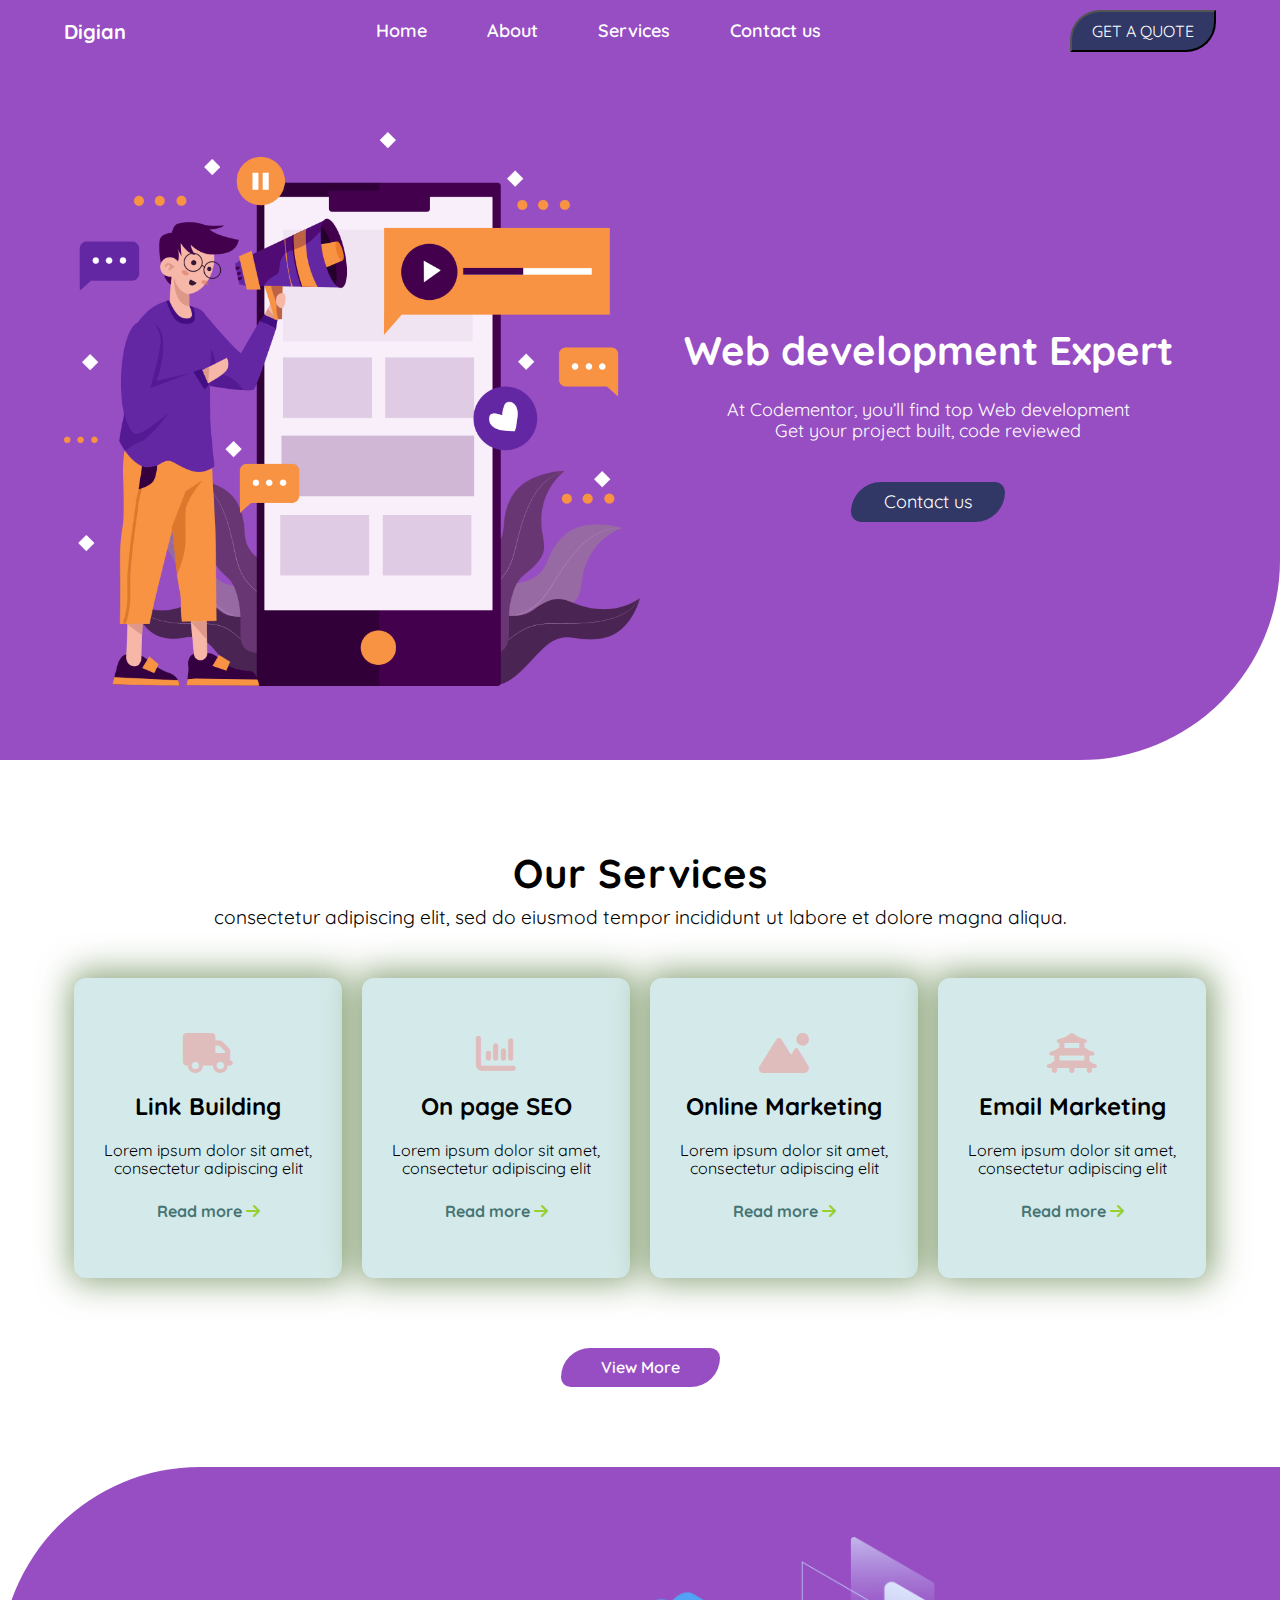
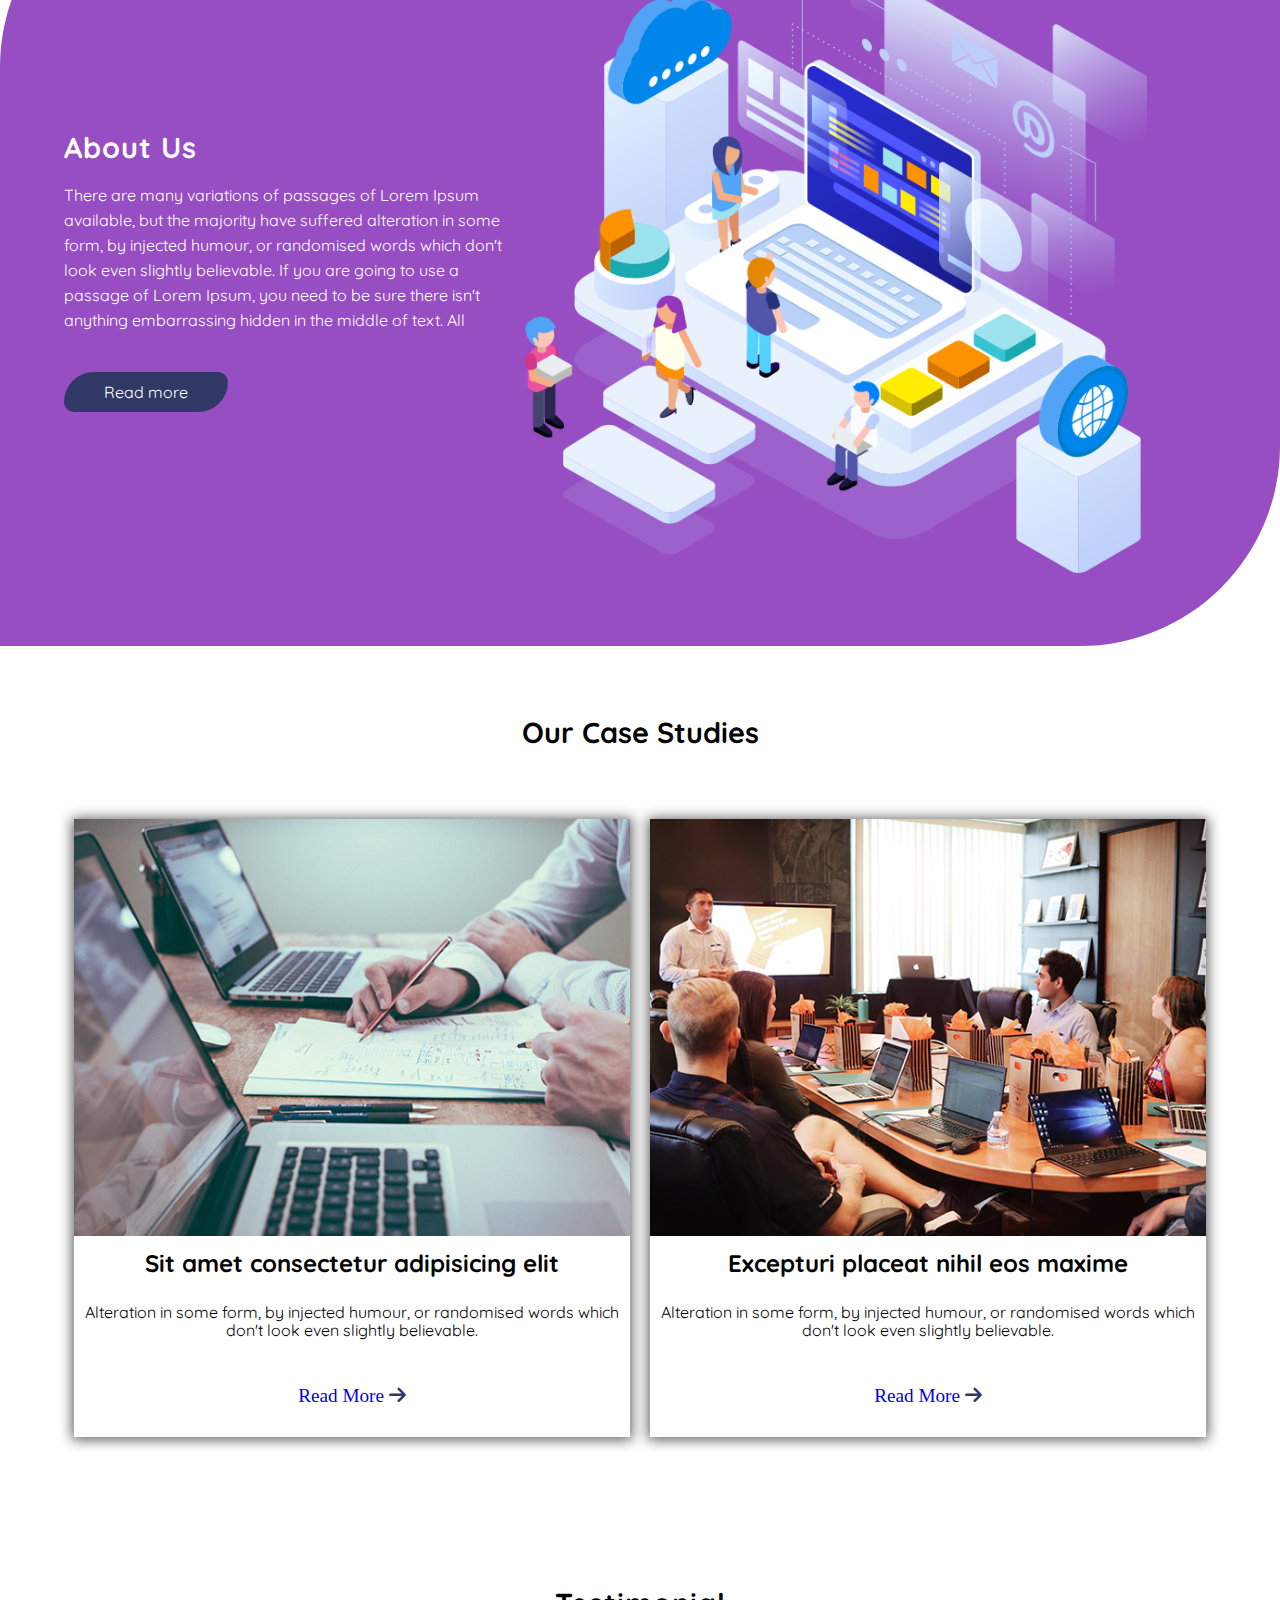
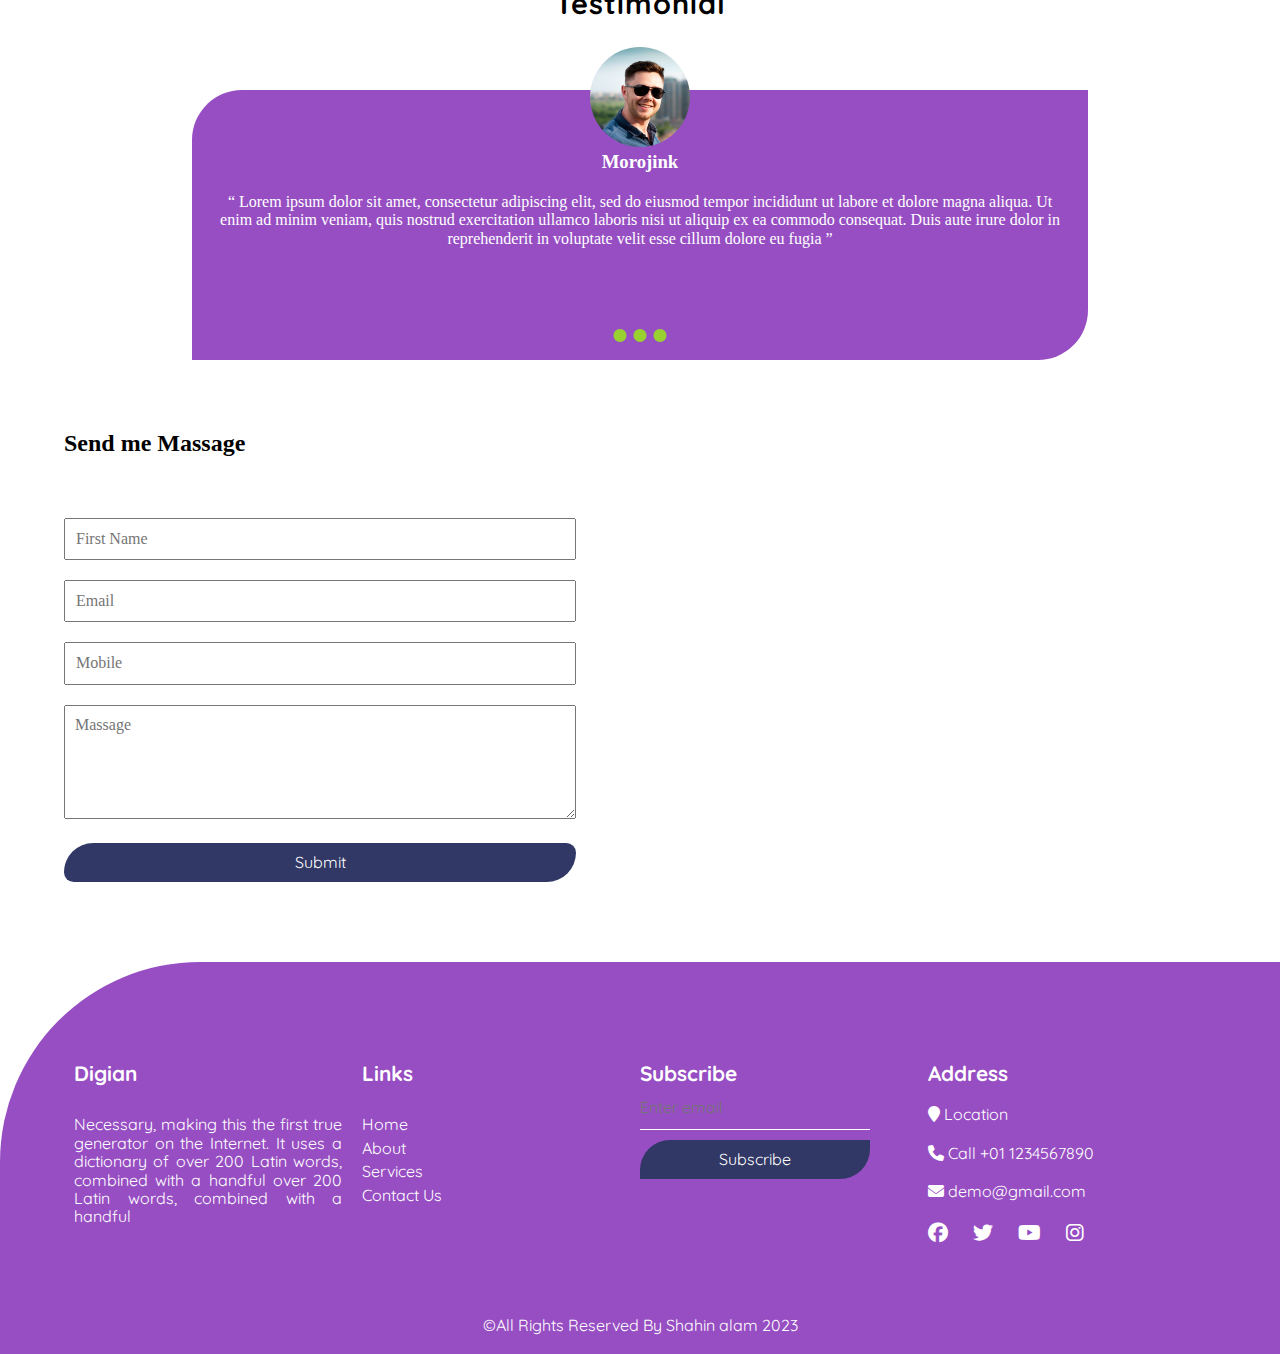
<file: index.html>
<!DOCTYPE html>
<html lang="en">
   <head>
      <meta charset="UTF-8">
      <meta name="viewport" content="width=device-width, initial-scale=1.0">
      <title>Digian</title>
      <!-- link font awesome -->
      <link rel="stylesheet" href="https://cdnjs.cloudflare.com/ajax/libs/font-awesome/6.4.2/css/all.min.css">
      <!-- link Normalized css -->
      <link rel="stylesheet" href="./css/Normalized.css">
      <!-- link costom css -->
      <link rel="stylesheet" href="./css/style.css">
      <!-- link responsive css -->
      <link rel="stylesheet" href="./css/responsive.css">
   </head>
   <body>
      <!-- header area -->
      <header>
         <div class="header__container">
            <div class="logo">
               <h2>Digian</h2>
            </div>
            <nav>
               <ul class="navbar">
                  <li><a href="index.html">Home</a></li>
                  <li><a href="about.html">About</a></li>
                  <li><a href="service.html">Services</a></li>
                  <li><a href="contact.html">Contact us</a></li>
               </ul>
            </nav>
            <div class="quoet__btn">
               <button>GET A QUOTE</button>
            </div>
         </div>
      </header>
      <!-- Main area -->
      <main>
         <section class="slider">
            <div class="container">
               <div class="row">
                  <div class="slider__img">
                     <img src="./images/slider-img.png" alt="">
                  </div>
                  <div class="slider__details">
                     <h1>Web development Expert</h1>
                     <p>At Codementor, you’ll find top Web development <br>Get your project
                        built, code reviewed
                     </p>
                     <a href="#">Contact us</a>
                  </div>
               </div>
            </div>
         </section>
         <!-- end hero -->
         <section class="services">
            <h2 class="services__heading">Our Services</h2>
            <p class="services__para">consectetur adipiscing elit, sed do eiusmod tempor incididunt ut labore et dolore
               magna aliqua.
            </p>
            <div class="container">
               <div class="row">
                  <div class="services__card">
                     <div class="card__header">
                        <i class="fa-solid fa-truck"></i>
                        <h2>Link Building </h2>
                     </div>
                     <div class="card__body">
                        <p>Lorem ipsum dolor sit amet, consectetur adipiscing elit</p>
                     </div>
                     <div class="card__footer">
                        <a href="#">Read more <i class="fa-solid fa-arrow-right"></i></a>
                     </div>
                  </div>
                  <div class="services__card">
                     <div class="card__header">
                        <i class="fa-solid fa-chart-column"></i>
                        <h2>On page SEO</h2>
                     </div>
                     <div class="card__body">
                        <p>Lorem ipsum dolor sit amet, consectetur adipiscing elit</p>
                     </div>
                     <div class="card__footer">
                        <a href="#">Read more <i class="fa-solid fa-arrow-right"></i></a>
                     </div>
                  </div>
                  <div class="services__card">
                     <div class="card__header">
                        <i class="fa-solid fa-mountain-sun"></i>
                        <h2>Online Marketing</h2>
                     </div>
                     <div class="card__body">
                        <p>Lorem ipsum dolor sit amet, consectetur adipiscing elit</p>
                     </div>
                     <div class="card__footer">
                        <a href="#">Read more <i class="fa-solid fa-arrow-right"></i></a>
                     </div>
                  </div>
                  <div class="services__card">
                     <div class="card__header">
                        <i class="fa-solid fa-vihara"></i>
                        <h2>Email Marketing</h2>
                     </div>
                     <div class="card__body">
                        <p>Lorem ipsum dolor sit amet, consectetur adipiscing elit</p>
                     </div>
                     <div class="card__footer">
                        <a href="#">Read more <i class="fa-solid fa-arrow-right"></i></a>
                     </div>
                  </div>
               </div>
               <div class="services__btn">
                  <a class="services__btn" href="#">view more</a>
               </div>
            </div>
         </section>
         <!-- end service section -->
         <!-- start about section -->
         <section class="about__section">
            <div class="container">
               <div class="row">
                  <div class="about__details">
                     <h1>About Us</h1>
                     <p>There are many variations of passages of Lorem Ipsum available, but the majority have
                        suffered alteration in some form, by injected humour, or randomised words which don't look
                        even slightly believable. If you are going to use a passage of Lorem Ipsum, you need to be
                        sure there isn't anything embarrassing hidden in the middle of text. All 
                     </p>
                     <a href="#">Read more</a>
                  </div>
                  <div class="about__img">
                     <img src="./images/about-img.png" alt="">
                  </div>
               </div>
            </div>
         </section>
         <!-- end about section -->
         <!-- start Our Case section -->
         <section class="our__Case">
            <h2 class="case__heading">Our Case Studies </h2>
            <div class="container">
               <div class="row">
                  <div class="ourcase__card">
                     <img src="./images/case-1.jpg" alt="">
                     <h3 class="casecard__heading">Sit amet consectetur adipisicing elit</h3>
                     <p class="casecard__dis">Alteration in some form, by injected humour, or randomised words which
                        don't look even slightly believable. 
                     </p>
                     <a class="casecard_btn" href="#">read more <i class="fa-solid fa-arrow-right"></i></a>
                  </div>
                  <div class="ourcase__card">
                     <img src="./images/case-2.jpg" alt="">
                     <h3 class="casecard__heading">Excepturi placeat nihil eos maxime </h3>
                     <p class="casecard__dis">Alteration in some form, by injected humour, or randomised words which
                        don't look even slightly believable. 
                     </p>
                     <a class="casecard_btn" href="#">read more <i class="fa-solid fa-arrow-right"></i></a>
                  </div>
               </div>
            </div>
         </section>
         <!-- end Our Case section -->
         <!-- Testimonial section start-->
         <section class="testimonial">
            <h2>Testimonial</h2>
            <div class="testimonial__container">
               <img src="./images/client.jpg" alt="">
               <h3>Morojink</h3>
               <p class="para_test"><q> Lorem ipsum dolor sit amet, consectetur adipiscing elit, sed do eiusmod tempor
                  incididunt ut labore et dolore magna aliqua. Ut enim ad minim veniam, quis nostrud exercitation
                  ullamco laboris nisi ut aliquip ex ea commodo consequat. Duis aute irure dolor in reprehenderit
                  in voluptate velit esse cillum dolore eu fugia </q> 
               </p>
               <h5>...</h5>
            </div>
         </section>
         <!-- Testimonial section end-->
         <!-- Contact section start -->
         <section class="contact">
            <div class="container">
               <div class="row">
                  <div class="contact__from">
                     <h2>Send me Massage</h2>
                     <form action="#" method="post">
                        <input type="text" name="" id="" placeholder="First Name">
                        <input type="email" name="" id="" placeholder="Email">
                        <input type="tel" name="" id="" placeholder="Mobile">
                        <textarea name="" id="" cols="70" rows="5" placeholder="Massage"></textarea>
                        <input class="submit__btn" type="submit" value="submit">
                     </form>
                  </div>
                  <div class="map">
                     <p><iframe src="https://www.google.com/maps/embed?pb=!1m14!1m12!1m3!1d14369.33481659445!2d89.6345785!3d25.7925627!2m3!1f0!2f0!3f0!3m2!1i1024!2i768!4f13.1!5e0!3m2!1sen!2sbd!4v1692292707272!5m2!1sen!2sbd" width="600" height="450" style="border:0;" allowfullscreen="" loading="lazy" referrerpolicy="no-referrer-when-downgrade"></iframe></p>
                  </div>
               </div>
            </div>
         </section>
         <!-- Contact section end -->
         <section class="info_section ">
            <div class="container">
               <div class="row">
                  <div class="info_detail">
                     <h4>
                        Digian
                     </h4>
                     <p>
                        Necessary, making this the first true generator on the Internet. It uses a dictionary of
                        over 200 Latin words, combined with a handful
                        over 200 Latin words, combined with a handful
                     </p>
                  </div>
                  <div class="info_link_box">
                     <h4>
                        Links
                     </h4>
                     <div class="info_links">
                        <a class="" href="index.html">
                        Home
                        </a>
                        <a class="" href="about.html">
                        About
                        </a>
                        <a class="" href="service.html">
                        Services
                        </a>
                        <a class="" href="contact.html">
                        Contact Us
                        </a>
                     </div>
                  </div>
                  <div class="subscribe">
                     <h4>
                        Subscribe
                     </h4>
                     <form action="#">
                        <input type="text" placeholder="Enter email" />
                        <button type="submit">
                        Subscribe
                        </button>
                     </form>
                  </div>
                  <div class="info_contact">
                     <h4>
                        Address
                     </h4>
                     <div class="contact_link_box">
                        <a href="">
                        <i class="fa fa-map-marker" aria-hidden="true"></i>
                        <span>
                        Location
                        </span>
                        </a>
                        <a href="">
                        <i class="fa fa-phone" aria-hidden="true"></i>
                        <span>
                        Call +01 1234567890
                        </span>
                        </a>
                        <a href="">
                        <i class="fa fa-envelope" aria-hidden="true"></i>
                        <span>
                        demo@gmail.com
                        </span>
                        </a>
                     </div>
                     <div class="info_social">
                        <a href="">
                        <i class="fa-brands fa-facebook"></i>
                        </a>
                        <a href="">
                        <i class="fa-brands fa-twitter"></i>
                        </a>
                        <a href="">
                        <i class="fa-brands fa-youtube"></i>
                        </a>
                        <a href="">
                        <i class="fa-brands fa-instagram"></i>
                        </a>
                     </div>
                  </div>
               </div>
            </div>
         </section>
      </main>
      <!-- Footer area -->
      <footer>
         <p class="footer_lastpara">&copy;All Rights Reserved By Shahin alam 2023</p>
      </footer>
   </body>
</html>
</file>
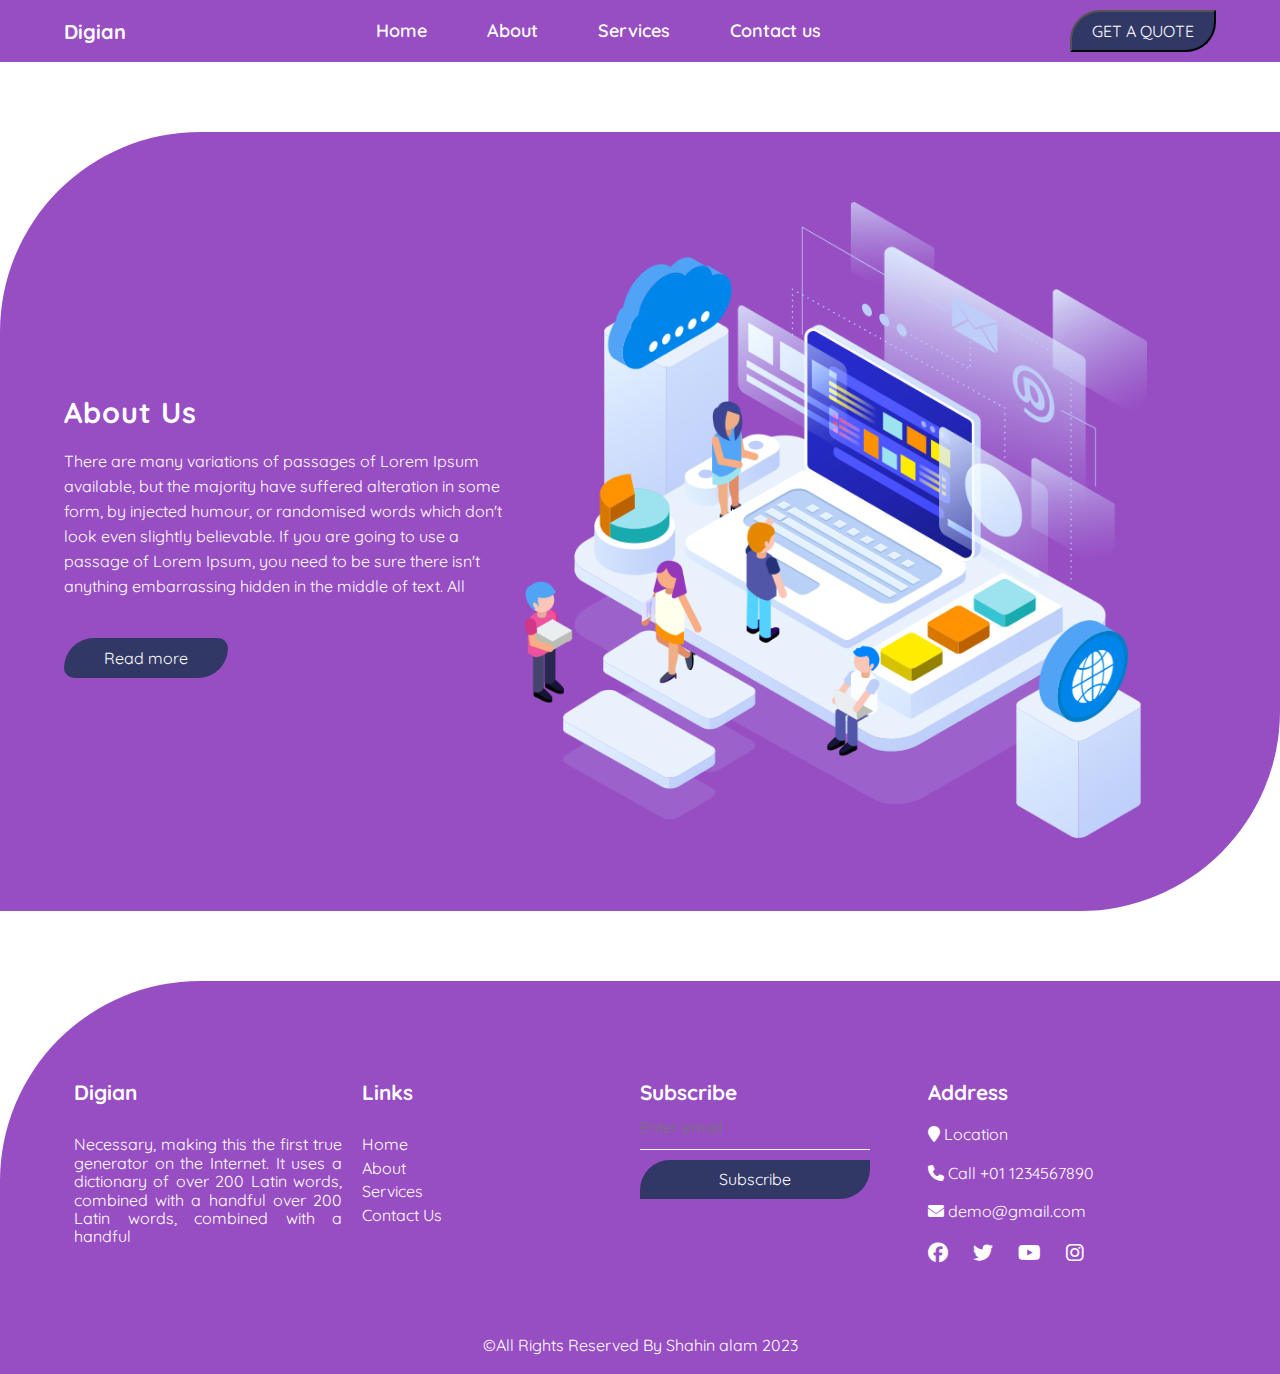
<file: about.html>
<!DOCTYPE html>
<html lang="en">
   <head>
      <meta charset="UTF-8">
      <meta name="viewport" content="width=device-width, initial-scale=1.0">
      <title>Digian</title>
      <!-- link font awesome -->
      <link rel="stylesheet" href="https://cdnjs.cloudflare.com/ajax/libs/font-awesome/6.4.2/css/all.min.css">
      <!-- link Normalized css -->
      <link rel="stylesheet" href="./css/Normalized.css">
      <!-- link costom css -->
      <link rel="stylesheet" href="./css/style.css">
      <!-- link responsive css -->
      <link rel="stylesheet" href="./css/responsive.css">
   </head>
   <body>
      <!-- header part start -->
      <header>
         <div class="header__container">
            <div class="logo">
               <h2>Digian</h2>
            </div>
            <nav>
               <ul class="navbar">
                  <li><a href="index.html">Home</a></li>
                  <li><a href="about.html">About</a></li>
                  <li><a href="service.html">Services</a></li>
                  <li><a href="contact.html">Contact us</a></li>
               </ul>
            </nav>
            <div class="quoet__btn">
               <button>GET A QUOTE</button>
            </div>
         </div>
      </header>
      <!-- header part end -->
      <!-- start about section -->
      <section class="about__section">
         <div class="container">
            <div class="row">
               <div class="about__details">
                  <h1>About Us</h1>
                  <p>There are many variations of passages of Lorem Ipsum available, but the majority have
                     suffered alteration in some form, by injected humour, or randomised words which don't look
                     even slightly believable. If you are going to use a passage of Lorem Ipsum, you need to be
                     sure there isn't anything embarrassing hidden in the middle of text. All 
                  </p>
                  <a href="#">Read more</a>
               </div>
               <div class="about__img">
                  <img src="./images/about-img.png" alt="">
               </div>
            </div>
         </div>
      </section>
      <!-- end about section -->
      <section class="info_section ">
         <div class="container">
            <div class="row">
               <div class="info_detail">
                  <h4>
                     Digian
                  </h4>
                  <p>
                     Necessary, making this the first true generator on the Internet. It uses a dictionary of
                     over 200 Latin words, combined with a handful
                     over 200 Latin words, combined with a handful
                  </p>
               </div>
               <div class="info_link_box">
                  <h4>
                     Links
                  </h4>
                  <div class="info_links">
                     <a class="" href="index.html">
                     Home
                     </a>
                     <a class="" href="about.html">
                     About
                     </a>
                     <a class="" href="service.html">
                     Services
                     </a>
                     <a class="" href="contact.html">
                     Contact Us
                     </a>
                  </div>
               </div>
               <div class="subscribe">
                  <h4>
                     Subscribe
                  </h4>
                  <form action="#">
                     <input type="text" placeholder="Enter email" />
                     <button type="submit">
                     Subscribe
                     </button>
                  </form>
               </div>
               <div class="info_contact">
                  <h4>
                     Address
                  </h4>
                  <div class="contact_link_box">
                     <a href="">
                     <i class="fa fa-map-marker" aria-hidden="true"></i>
                     <span>
                     Location
                     </span>
                     </a>
                     <a href="">
                     <i class="fa fa-phone" aria-hidden="true"></i>
                     <span>
                     Call +01 1234567890
                     </span>
                     </a>
                     <a href="">
                     <i class="fa fa-envelope" aria-hidden="true"></i>
                     <span>
                     demo@gmail.com
                     </span>
                     </a>
                  </div>
                  <div class="info_social">
                     <a href="">
                     <i class="fa-brands fa-facebook"></i>
                     </a>
                     <a href="">
                     <i class="fa-brands fa-twitter"></i>
                     </a>
                     <a href="">
                     <i class="fa-brands fa-youtube"></i>
                     </a>
                     <a href="">
                     <i class="fa-brands fa-instagram"></i>
                     </a>
                  </div>
               </div>
            </div>
         </div>
      </section>
      <!-- Footer area -->
      <footer>
         <p class="footer_lastpara">&copy;All Rights Reserved By Shahin alam 2023</p>
      </footer>
   </body>
</html>
</file>
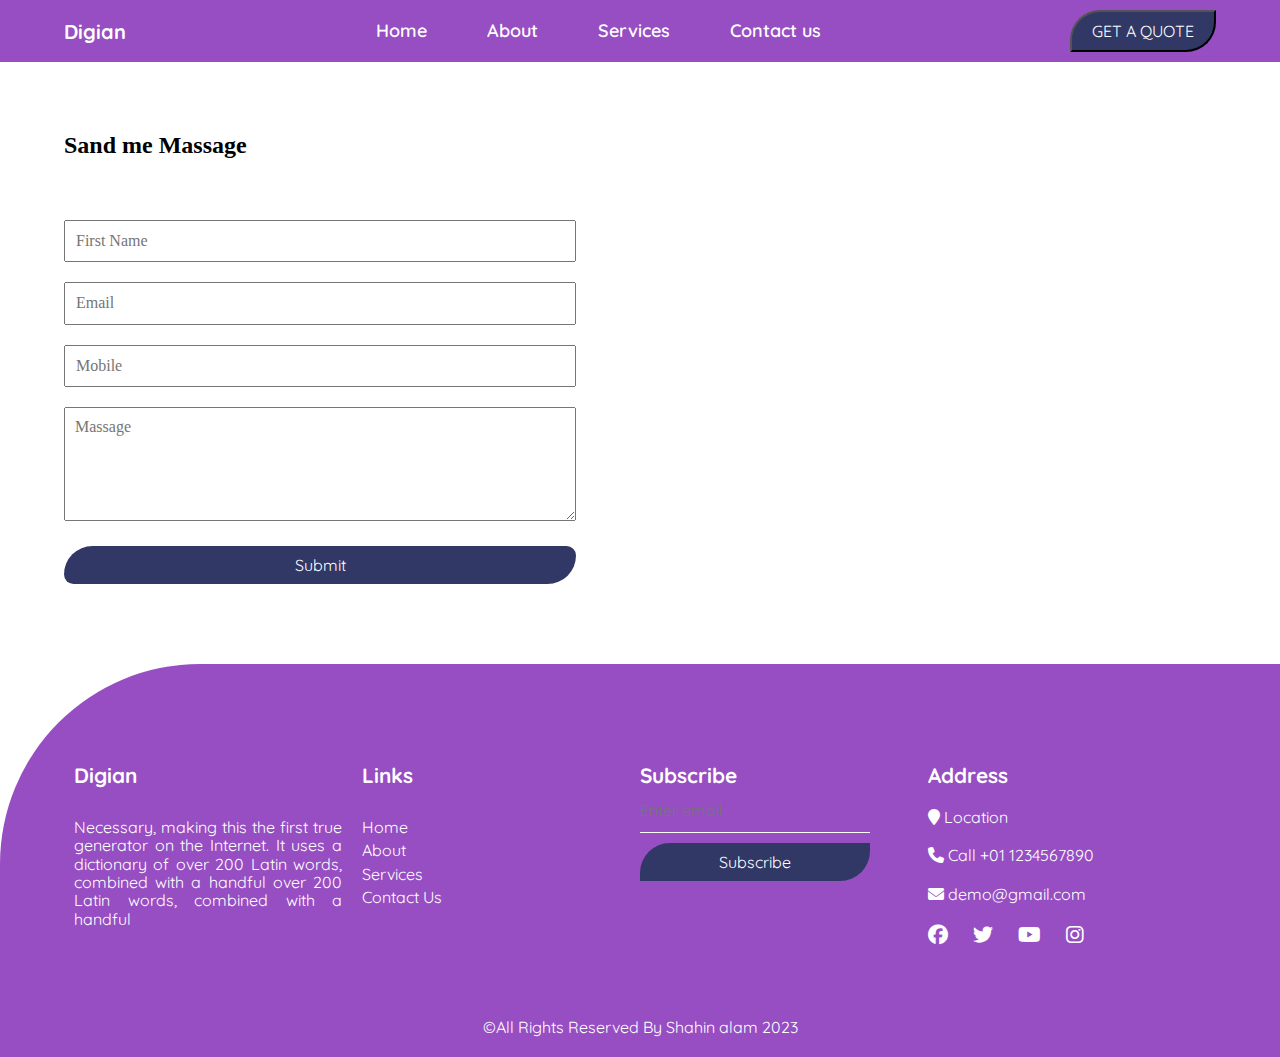
<file: contact.html>
<!DOCTYPE html>
<html lang="en">
   <head>
      <meta charset="UTF-8">
      <meta name="viewport" content="width=device-width, initial-scale=1.0">
      <title>Digian</title>
      <!-- link font awesome -->
      <link rel="stylesheet" href="https://cdnjs.cloudflare.com/ajax/libs/font-awesome/6.4.2/css/all.min.css">
      <!-- link Normalized css -->
      <link rel="stylesheet" href="./css/Normalized.css">
      <!-- link costom css -->
      <link rel="stylesheet" href="./css/style.css">
      <!-- link responsive css -->
      <link rel="stylesheet" href="./css/responsive.css">
   </head>
   <body>
      <!-- header part start -->
      <header>
         <div class="header__container">
            <div class="logo">
               <h2>Digian</h2>
            </div>
            <nav>
               <ul class="navbar">
                  <li><a href="index.html">Home</a></li>
                  <li><a href="about.html">About</a></li>
                  <li><a href="service.html">Services</a></li>
                  <li><a href="contact.html">Contact us</a></li>
               </ul>
            </nav>
            <div class="quoet__btn">
               <button>GET A QUOTE</button>
            </div>
         </div>
      </header>
      <!-- header part end -->
      <!-- Contact section start -->
      <section class="contact">
         <div class="container">
            <div class="row">
               <div class="contact__from">
                  <h2>Sand me Massage</h2>
                  <form action="#" method="post">
                     <input type="text" name="" id="" placeholder="First Name">
                     <input type="email" name="" id="" placeholder="Email">
                     <input type="tel" name="" id="" placeholder="Mobile">
                     <textarea name="" id="" cols="70" rows="5" placeholder="Massage"></textarea>
                     <input class="submit__btn" type="submit" value="submit">
                  </form>
               </div>
               <div class="map">
                  <p><iframe src="https://www.google.com/maps/embed?pb=!1m14!1m12!1m3!1d14369.33481659445!2d89.6345785!3d25.7925627!2m3!1f0!2f0!3f0!3m2!1i1024!2i768!4f13.1!5e0!3m2!1sen!2sbd!4v1692292707272!5m2!1sen!2sbd" width="600" height="450" style="border:0;" allowfullscreen="" loading="lazy" referrerpolicy="no-referrer-when-downgrade"></iframe></p>
               </div>
            </div>
         </div>
      </section>
      <!-- Contact section end -->
      <section class="info_section ">
         <div class="container">
            <div class="row">
               <div class="info_detail">
                  <h4>
                     Digian
                  </h4>
                  <p>
                     Necessary, making this the first true generator on the Internet. It uses a dictionary of
                     over 200 Latin words, combined with a handful
                     over 200 Latin words, combined with a handful
                  </p>
               </div>
               <div class="info_link_box">
                  <h4>
                     Links
                  </h4>
                  <div class="info_links">
                     <a class="" href="index.html">
                     Home
                     </a>
                     <a class="" href="about.html">
                     About
                     </a>
                     <a class="" href="service.html">
                     Services
                     </a>
                     <a class="" href="contact.html">
                     Contact Us
                     </a>
                  </div>
               </div>
               <div class="subscribe">
                  <h4>
                     Subscribe
                  </h4>
                  <form action="#">
                     <input type="text" placeholder="Enter email" />
                     <button type="submit">
                     Subscribe
                     </button>
                  </form>
               </div>
               <div class="info_contact">
                  <h4>
                     Address
                  </h4>
                  <div class="contact_link_box">
                     <a href="">
                     <i class="fa fa-map-marker" aria-hidden="true"></i>
                     <span>
                     Location
                     </span>
                     </a>
                     <a href="">
                     <i class="fa fa-phone" aria-hidden="true"></i>
                     <span>
                     Call +01 1234567890
                     </span>
                     </a>
                     <a href="">
                     <i class="fa fa-envelope" aria-hidden="true"></i>
                     <span>
                     demo@gmail.com
                     </span>
                     </a>
                  </div>
                  <div class="info_social">
                     <a href="">
                     <i class="fa-brands fa-facebook"></i>
                     </a>
                     <a href="">
                     <i class="fa-brands fa-twitter"></i>
                     </a>
                     <a href="">
                     <i class="fa-brands fa-youtube"></i>
                     </a>
                     <a href="">
                     <i class="fa-brands fa-instagram"></i>
                     </a>
                  </div>
               </div>
            </div>
         </div>
      </section>
      <!-- Footer area -->
      <footer>
         <p class="footer_lastpara">&copy;All Rights Reserved By Shahin alam 2023</p>
      </footer>
   </body>
</html>
</file>
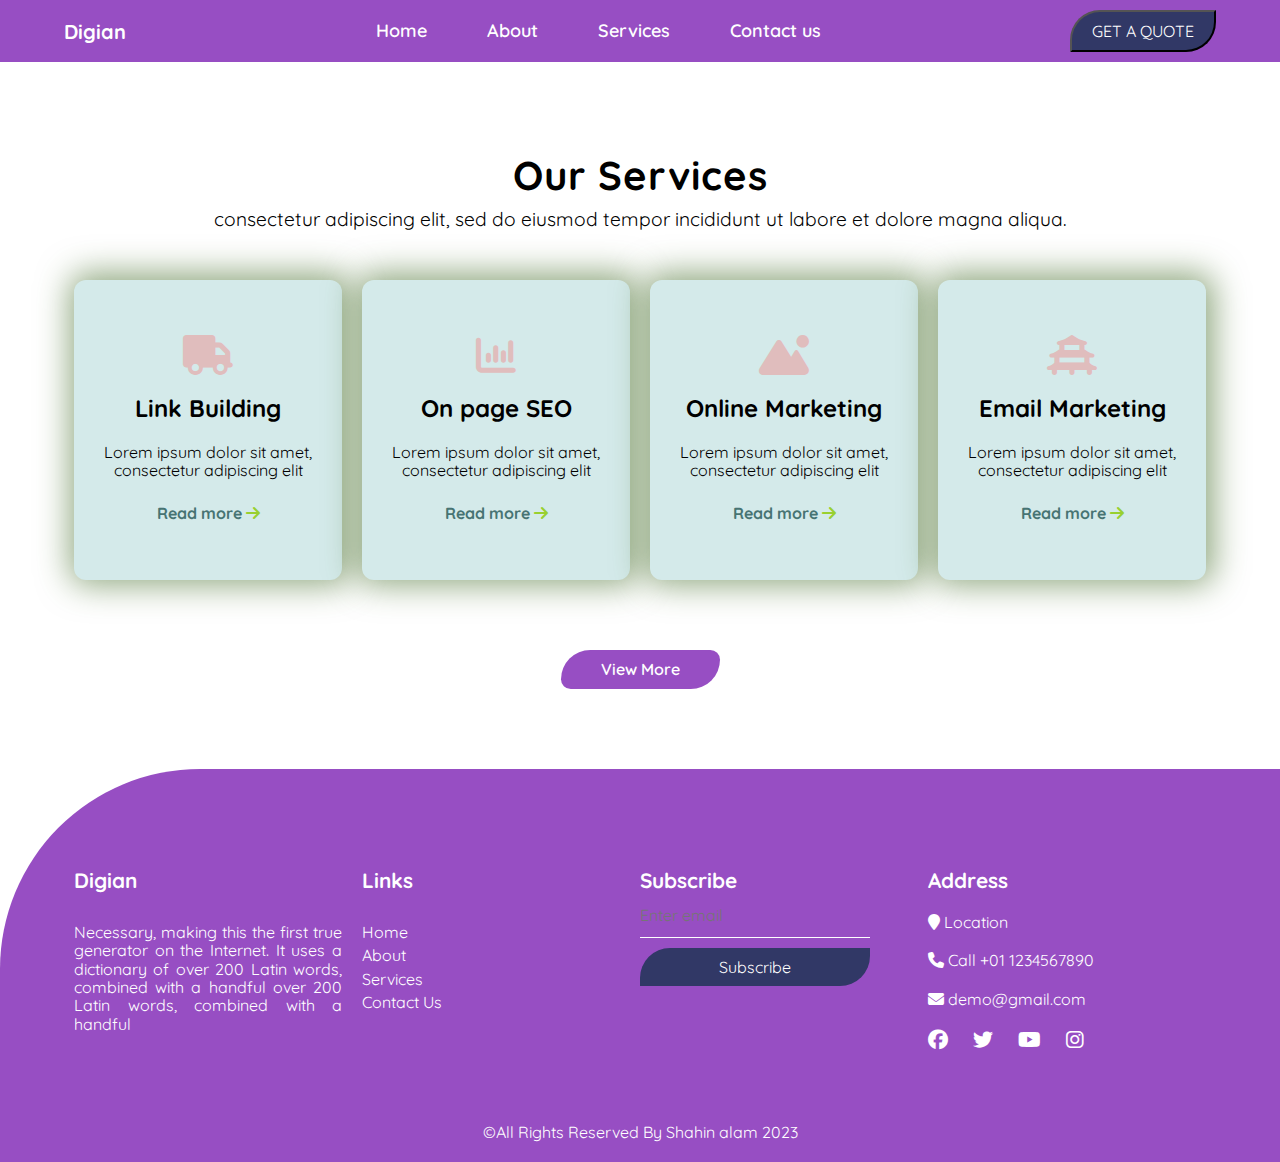
<file: service.html>
<!DOCTYPE html>
<html lang="en">
   <head>
      <meta charset="UTF-8">
      <meta name="viewport" content="width=device-width, initial-scale=1.0">
      <title>Digian</title>
      <!-- link font awesome -->
      <link rel="stylesheet" href="https://cdnjs.cloudflare.com/ajax/libs/font-awesome/6.4.2/css/all.min.css">
      <!-- link Normalized css -->
      <link rel="stylesheet" href="./css/Normalized.css">
      <!-- link responsive css -->
      <link rel="stylesheet" href="./css/responsive.css">
      <!-- link costom css -->
      <link rel="stylesheet" href="./css/style.css">
   </head>
   <body>
      <!-- header part start -->
      <header>
         <div class="header__container">
            <div class="logo">
               <h2>Digian</h2>
            </div>
            <nav>
               <ul class="navbar">
                  <li><a href="index.html">Home</a></li>
                  <li><a href="about.html">About</a></li>
                  <li><a href="service.html">Services</a></li>
                  <li><a href="contact.html">Contact us</a></li>
               </ul>
            </nav>
            <div class="quoet__btn">
               <button>GET A QUOTE</button>
            </div>
         </div>
      </header>
      <!-- header part end -->
      <!-- start about section -->
      <section class="services">
         <h2 class="services__heading">Our Services</h2>
         <p class="services__para">consectetur adipiscing elit, sed do eiusmod tempor incididunt ut labore et dolore
            magna aliqua.
         </p>
         <div class="container">
            <div class="row">
               <div class="services__card">
                  <div class="card__header">
                     <i class="fa-solid fa-truck"></i>
                     <h2>Link Building </h2>
                  </div>
                  <div class="card__body">
                     <p>Lorem ipsum dolor sit amet, consectetur adipiscing elit</p>
                  </div>
                  <div class="card__footer">
                     <a href="#">Read more <i class="fa-solid fa-arrow-right"></i></a>
                  </div>
               </div>
               <div class="services__card">
                  <div class="card__header">
                     <i class="fa-solid fa-chart-column"></i>
                     <h2>On page SEO</h2>
                  </div>
                  <div class="card__body">
                     <p>Lorem ipsum dolor sit amet, consectetur adipiscing elit</p>
                  </div>
                  <div class="card__footer">
                     <a href="#">Read more <i class="fa-solid fa-arrow-right"></i></a>
                  </div>
               </div>
               <div class="services__card">
                  <div class="card__header">
                     <i class="fa-solid fa-mountain-sun"></i>
                     <h2>Online Marketing</h2>
                  </div>
                  <div class="card__body">
                     <p>Lorem ipsum dolor sit amet, consectetur adipiscing elit</p>
                  </div>
                  <div class="card__footer">
                     <a href="#">Read more <i class="fa-solid fa-arrow-right"></i></a>
                  </div>
               </div>
               <div class="services__card">
                  <div class="card__header">
                     <i class="fa-solid fa-vihara"></i>
                     <h2>Email Marketing</h2>
                  </div>
                  <div class="card__body">
                     <p>Lorem ipsum dolor sit amet, consectetur adipiscing elit</p>
                  </div>
                  <div class="card__footer">
                     <a href="#">Read more <i class="fa-solid fa-arrow-right"></i></a>
                  </div>
               </div>
            </div>
            <div class="services__btn">
               <a class="services__btn" href="#">view more</a>
            </div>
         </div>
      </section>
      <!-- end about section -->
      <section class="info_section ">
         <div class="container">
            <div class="row">
               <div class="info_detail">
                  <h4>
                     Digian
                  </h4>
                  <p>
                     Necessary, making this the first true generator on the Internet. It uses a dictionary of
                     over 200 Latin words, combined with a handful
                     over 200 Latin words, combined with a handful
                  </p>
               </div>
               <div class="info_link_box">
                  <h4>
                     Links
                  </h4>
                  <div class="info_links">
                     <a class="" href="index.html">
                     Home
                     </a>
                     <a class="" href="about.html">
                     About
                     </a>
                     <a class="" href="service.html">
                     Services
                     </a>
                     <a class="" href="contact.html">
                     Contact Us
                     </a>
                  </div>
               </div>
               <div class="subscribe">
                  <h4>
                     Subscribe
                  </h4>
                  <form action="#">
                     <input type="text" placeholder="Enter email" />
                     <button type="submit">
                     Subscribe
                     </button>
                  </form>
               </div>
               <div class="info_contact">
                  <h4>
                     Address
                  </h4>
                  <div class="contact_link_box">
                     <a href="">
                     <i class="fa fa-map-marker" aria-hidden="true"></i>
                     <span>
                     Location
                     </span>
                     </a>
                     <a href="">
                     <i class="fa fa-phone" aria-hidden="true"></i>
                     <span>
                     Call +01 1234567890
                     </span>
                     </a>
                     <a href="">
                     <i class="fa fa-envelope" aria-hidden="true"></i>
                     <span>
                     demo@gmail.com
                     </span>
                     </a>
                  </div>
                  <div class="info_social">
                     <a href="">
                     <i class="fa-brands fa-facebook"></i>
                     </a>
                     <a href="">
                     <i class="fa-brands fa-twitter"></i>
                     </a>
                     <a href="">
                     <i class="fa-brands fa-youtube"></i>
                     </a>
                     <a href="">
                     <i class="fa-brands fa-instagram"></i>
                     </a>
                  </div>
               </div>
            </div>
         </div>
      </section>
      <!-- Footer area -->
      <footer>
         <p class="footer_lastpara">&copy;All Rights Reserved By Shahin alam 2023</p>
      </footer>
   </body>
</html>
</file>
<file: css/style.css>
/* font family */

@import url('https://fonts.googleapis.com/css2?family=Playfair+Display:ital,wght@0,400;0,500;0,600;0,700;0,900;1,400;1,500;1,600;1,700;1,800;1,900&family=Quicksand:wght@300;400;500;600;700&display=swap');

* {
	margin: 0;
	padding: 0;
	box-sizing: border-box;
}

:root {
	--bg_primary: #974EC3;
	--bg_secondary: #313866;
	--Primary_font-family: 'Quicksand', sans-serif;
	--secondary-family: 'Playfair Display', serif;
}

.header__container {
	width: 90%;
	display: flex;
	justify-content: space-between;
	align-items: center;
	margin: 0 auto;
}

/* header part */
header {
	background-color: var(--bg_primary);
	color: #fff;
	padding: 10px 0px;
	/* display: none; */
}

.navbar {
	display: flex;
	list-style: none;
}

.logo h2 {
	font-family: var(--Primary_font-family);
	font-size: 20px;
	cursor: pointer;
}

.navbar li a {
	text-decoration: none;
	color: #fff;
	font-size: 18px;
	padding: 10px 30px;
	font-family: var(--Primary_font-family);
	font-weight: 600;

}

.navbar li a:hover {
	background-color: #fff;
	color: #313866;
	border-radius: 30px 10px 30px 10px;
}

.quoet__btn button {
	background-color: var(--bg_secondary);
	color: #fff;
	padding: 10px 20px;
	border-radius: 30px 0px 30px 0px;
	font-family: var(--Primary_font-family);
}

/* slider part */
.slider {
	background-color: var(--bg_primary);
	padding: 70px 0px;
	border-radius: 0px 0px 200px 0px;
}

.container {
	width: 90%;
	margin: 0 auto;
}

.row {
	display: flex;
	justify-content: center;
	align-items: center;
}

.info_section .row {
	align-items: start;
}

.slider__img {
	width: 50%;
}

.slider__img img {
	width: 100%;
}

.slider__details {
	width: 50%;
	text-align: center;
	font-family: var(--Primary_font-family);
}

.slider__details h1 {
	color: #fff;
	font-size: 40px;
	font-weight: 900;
}

.slider__details p {
	color: #fff;
	font-size: 18px;
}

.slider__details a {
	margin-top: 40px;
	color: #fff;
	font-size: 18px;
	text-decoration: none;
	background-color: var(--bg_secondary);
	padding: 10px 33px;
	border-radius: 30px 10px;
	display: inline-block;
}

/* services section */

.services {
	margin: 80px 0px;
	font-family: var(--Primary_font-family);
}

.services__heading {
	text-align: center;
	font-size: 2.5rem;
	font-weight: bolder;
	letter-spacing: 1px;
	padding: 10px 0px;
}

.services__para {
	text-align: center;
	font-size: 1.2em;
	padding-bottom: 40px;
}

.services__card {
	background: rgb(212, 234, 234);
	margin: 10px;
	text-align: center;
	padding: 40px 10px;
	border-radius: 12px;
	height: 300px;
	box-shadow: 2px -1px 33px 6px rgba(64, 105, 37, 0.58);
}

.services__card:hover {
	color: #fff;
	background-color: var(--bg_secondary);
	transition: ease-out 0.5s;
}

.card__header i {
	font-size: 2.5em;
	padding: 15px;
	color: #e0bdbd;
}

.card__header h2 {
	font-size: 1.5em;
	padding: 5px;
}

.card__body p {
	font-size: 1em;
	padding: 15px;
}

.card__footer a {
	text-decoration: none;
	color: #477473;
	font-weight: 800;
}

.card__footer a i {
	color: #98d030;
	padding: 10px 0px;
}

.services__btn {
	display: flex;
	justify-content: center;
	align-items: center;
	margin-top: 30px;
	text-transform: capitalize;
	font-size: 1em;
	font-weight: 600;
}

.services__btn a {
	text-decoration: none;
	background-color: var(--bg_primary);
	color: #fff;
	padding: 10px 40px;
	border-radius: 30px 10px;
}

.services__btn a:hover {
	background-color: var(--bg_secondary)
}

/* about section */
.about__section {
	margin: 70px 0px;
	background-color: var(--bg_primary);
	border-radius: 200px 0px 200px 0px;
	padding: 70px 0px;
	font-family: var(--Primary_font-family);
}

.about__details {
	width: 40%;
}

.about__details h1 {
	font-size: 1.8em;
	color: #fff;
	letter-spacing: 1px;
	font-weight: bold;
}

.about__details p {
	color: #fff;
	font-size: 1em;
	line-height: 25px;
	margin-bottom: 50px;
}

.about__details a {
	text-decoration: none;
	text-align: center;
	padding: 10px 40px;
	background-color: var(--bg_secondary);
	color: #fff;
	border-radius: 30px 10px;
}

.about__img {
	width: 60%;
}

.about__img img {
	width: 90%;
}

/* end about section */
/* start our__case section */
.our__Case {
	margin: 70px 0px;
}

.case__heading {
	text-align: center;
	font-size: 1.8rem;
	margin-bottom: 60px;
	font-family: var(--Primary_font-family);
	font-weight: bolder;
}

.ourcase__card {
	margin: 10px;
	text-align: center;
	box-shadow: 0px 1px 12px 2px rgba(0, 0, 0, 0.62);
}

.ourcase__card img {
	width: 100%;
}

.casecard__heading {
	font-size: 1.5rem;
	padding: 10px 0px;
	font-family: var(--Primary_font-family);
}

.casecard__dis {
	font-size: 1rem;
	padding: 15px 10px;
	font-family: var(--Primary_font-family);
}

.casecard_btn {
	text-decoration: none;
	font-size: 1.2rem;
	text-transform: capitalize;
	display: inline-block;
	padding: 30px 0px;

}

.casecard_btn i {
	color: #313866;
}

/* end our__case section */

/* start testimonial */
.testimonial {
	margin: 40px 0px;
}

.testimonial {
	text-align: center;
}

.testimonial h2 {
	font-size: 1.8rem;
	text-align: center;
	padding: 70px 0px;
	letter-spacing: 1px;
	font-family: var(--Primary_font-family);
	font-weight: 900;
}

.testimonial__container {
	width: 70%;
	background-color: #974EC3;
	color: #fff;
	margin: 0 auto;
	text-align: center;
	border-radius: 50px 0px 50px 0px;
}

.testimonial__container img {
	border-radius: 50%;
	width: 100px;
	height: 100px;
	margin: -43px;
}

.testimonial__container h3 {
	margin-top: 43px;
}

.testimonial__container h5 {
	font-size: 80px;
	color: #98d030;
}

.para_test {
	padding: 20px;
	font-size: 1em;
}

/* end testimonial */

/* contact section start */
.contact {
	margin: 70px 0px;
}

.contact__from {
	margin-right: 20px;
}

.contact__from h2 {
	padding-bottom: 50px;
}

.contact__from input {
	width: 100%;
	margin: 10px 0px;
	padding: 10px 10px;
	outline: none;

}

.contact__from textarea {
	width: 100%;
	margin: 10px 0px;
	padding: 10px 10px;
	outline: none;
}

.submit__btn {
	color: #fff;
	background-color: var(--bg_secondary);
	outline: none;
	border: none;
	border-radius: 30px 10px;
	text-transform: capitalize;
	font-family: var(--Primary_font-family);
}

.submit__btn:hover {
	background-color: #477473;
}

.map {
	margin-left: 20px;
}

/* contact section end */
/* Information section */
.info_section {
	background-color: var(--bg_primary);
	padding: 100px 0px 40px 0px;
	color: #fff;
	border-radius: 200px 0px 0px 0px;
	font-family: var(--Primary_font-family);

}

.info_detail {
	width: 25%;
}

.info_detail h4 {
	font-size: 1.3rem;
	padding: 0px 10px;
}

.info_detail p {
	font-size: 1rem;
	padding: 30px 10px;
	text-align: justify;
}

.info_link_box {
	width: 25%;
}

.info_link_box h4 {
	font-size: 1.3rem;
	padding: 0px 10px;
}

.info_links {
	display: flex;
	flex-direction: column;
	padding: 30px 10px;
}

.info_links a {
	text-decoration: none;
	color: #fff;
	margin-bottom: 5px;
}

.info_links a:hover {
	color: var(--bg_secondary);
}

.subscribe {
	width: 25%;
}

.subscribe h4 {
	font-size: 1.3rem;
}

.subscribe input {
	border: none;
	border-bottom: 1px solid #ffffff;
	background-color: transparent;
	width: 80%;
	height: 45px;
	color: #ffffff;
	outline: none;

}

.subscribe button {
	width: 80%;
	padding: 10px 0px;
	background: var(--bg_secondary);
	border: none;
	border-radius: 30px 0px 30px 0px;
	color: #fff;
	margin-top: 10px;
}

.subscribe button:hover {
	background-color: bisque;
	color: var(--bg_primary);
}

.info_contact {
	width: 25%;
}

.info_contact h4 {
	font-size: 1.3rem;
}

.info_contact a {
	text-decoration: none;
	color: #fff;
	padding: 10px 0px;
}

.contact_link_box {
	display: flex;
	flex-direction: column;
	padding: 10px 0px;
}

.contact_link_box a:hover {
	color: var(--bg_secondary);
}

.info_social a {
	padding-right: 20px;
	font-size: 20px;
}

.info_social a :hover {
	color: var(--bg_secondary);
}

/* footer part */
footer {
	background-color: var(--bg_primary);
	color: #fff;
	font-family: var(--Primary_font-family);
}

.footer_lastpara {
	text-align: center;
	font-size: 16px;
	color: #fff;
	font-family: var(--Primary_font-family);
	padding: 20px 0px;
}
</file>
<file: css/responsive.css>
@media screen and (max-width: 992px) {
    .services .row {
        flex-wrap: wrap;
    }

    .services__card {
        width: 47%;
    }

    .info_section .row{
        flex-wrap: wrap;
    }
    .info_detail{
        width: 47%;
        text-align: center;
    }
    .info_link_box{
        width: 47%;
        text-align: center;
    }
    .subscribe{
        width: 47%;
        text-align: center;
    }
    .info_contact{
        width: 47%;
        text-align: center;
        margin-top: 30px;
    }
}

@media screen and (max-width: 768px) {
    header {
        display: none;
    }

    .row {
        flex-direction: column;
    }

    .slider__img {
        width: 100%;
    }

    .slider__details {
        width: 100%;
    }

    .services__card {
        width: 100%;
    }

    .info_detail {
        width: 100%;
    }

    .about__details {
        width: 100%;
    }

    .contact__from{
        width: 100%;
    }
    .contact__from h2{
        text-align: center;
}
    .map{
        display: none;
    }


    .info_link_box {
        width: 100%;
    }

    .about__img {
        width: 100%;
    }

    .subscribe {
        width: 100%;
    }

    .info_contact {
        width: 100%;
    }
    .info_section .row {
        align-items: center;
        justify-content: start;
    }
}
</file>
<file: css/Normalized.css>
/*! normalize.css v8.0.1 | MIT License | github.com/necolas/normalize.css */

/* Document
   ========================================================================== */

/**
 * 1. Correct the line height in all browsers.
 * 2. Prevent adjustments of font size after orientation changes in iOS.
 */

 html {
    line-height: 1.15; /* 1 */
    -webkit-text-size-adjust: 100%; /* 2 */
  }
  
  /* Sections
     ========================================================================== */
  
  /**
   * Remove the margin in all browsers.
   */
  
  body {
    margin: 0;
  }
  
  /**
   * Render the `main` element consistently in IE.
   */
  
  main {
    display: block;
  }
  
  /**
   * Correct the font size and margin on `h1` elements within `section` and
   * `article` contexts in Chrome, Firefox, and Safari.
   */
  
  h1 {
    font-size: 2em;
    margin: 0.67em 0;
  }
  
  /* Grouping content
     ========================================================================== */
  
  /**
   * 1. Add the correct box sizing in Firefox.
   * 2. Show the overflow in Edge and IE.
   */
  
  hr {
    box-sizing: content-box; /* 1 */
    height: 0; /* 1 */
    overflow: visible; /* 2 */
  }
  
  /**
   * 1. Correct the inheritance and scaling of font size in all browsers.
   * 2. Correct the odd `em` font sizing in all browsers.
   */
  
  pre {
    font-family: monospace, monospace; /* 1 */
    font-size: 1em; /* 2 */
  }
  
  /* Text-level semantics
     ========================================================================== */
  
  /**
   * Remove the gray background on active links in IE 10.
   */
  
  a {
    background-color: transparent;
  }
  
  /**
   * 1. Remove the bottom border in Chrome 57-
   * 2. Add the correct text decoration in Chrome, Edge, IE, Opera, and Safari.
   */
  
  abbr[title] {
    border-bottom: none; /* 1 */
    text-decoration: underline; /* 2 */
    text-decoration: underline dotted; /* 2 */
  }
  
  /**
   * Add the correct font weight in Chrome, Edge, and Safari.
   */
  
  b,
  strong {
    font-weight: bolder;
  }
  
  /**
   * 1. Correct the inheritance and scaling of font size in all browsers.
   * 2. Correct the odd `em` font sizing in all browsers.
   */
  
  code,
  kbd,
  samp {
    font-family: monospace, monospace; /* 1 */
    font-size: 1em; /* 2 */
  }
  
  /**
   * Add the correct font size in all browsers.
   */
  
  small {
    font-size: 80%;
  }
  
  /**
   * Prevent `sub` and `sup` elements from affecting the line height in
   * all browsers.
   */
  
  sub,
  sup {
    font-size: 75%;
    line-height: 0;
    position: relative;
    vertical-align: baseline;
  }
  
  sub {
    bottom: -0.25em;
  }
  
  sup {
    top: -0.5em;
  }
  
  /* Embedded content
     ========================================================================== */
  
  /**
   * Remove the border on images inside links in IE 10.
   */
  
  img {
    border-style: none;
  }
  
  /* Forms
     ========================================================================== */
  
  /**
   * 1. Change the font styles in all browsers.
   * 2. Remove the margin in Firefox and Safari.
   */
  
  button,
  input,
  optgroup,
  select,
  textarea {
    font-family: inherit; /* 1 */
    font-size: 100%; /* 1 */
    line-height: 1.15; /* 1 */
    margin: 0; /* 2 */
  }
  
  /**
   * Show the overflow in IE.
   * 1. Show the overflow in Edge.
   */
  
  button,
  input { /* 1 */
    overflow: visible;
  }
  
  /**
   * Remove the inheritance of text transform in Edge, Firefox, and IE.
   * 1. Remove the inheritance of text transform in Firefox.
   */
  
  button,
  select { /* 1 */
    text-transform: none;
  }
  
  /**
   * Correct the inability to style clickable types in iOS and Safari.
   */
  
  button,
  [type="button"],
  [type="reset"],
  [type="submit"] {
    -webkit-appearance: button;
  }
  
  /**
   * Remove the inner border and padding in Firefox.
   */
  
  button::-moz-focus-inner,
  [type="button"]::-moz-focus-inner,
  [type="reset"]::-moz-focus-inner,
  [type="submit"]::-moz-focus-inner {
    border-style: none;
    padding: 0;
  }
  
  /**
   * Restore the focus styles unset by the previous rule.
   */
  
  button:-moz-focusring,
  [type="button"]:-moz-focusring,
  [type="reset"]:-moz-focusring,
  [type="submit"]:-moz-focusring {
    outline: 1px dotted ButtonText;
  }
  
  /**
   * Correct the padding in Firefox.
   */
  
  fieldset {
    padding: 0.35em 0.75em 0.625em;
  }
  
  /**
   * 1. Correct the text wrapping in Edge and IE.
   * 2. Correct the color inheritance from `fieldset` elements in IE.
   * 3. Remove the padding so developers are not caught out when they zero out
   *    `fieldset` elements in all browsers.
   */
  
  legend {
    box-sizing: border-box; /* 1 */
    color: inherit; /* 2 */
    display: table; /* 1 */
    max-width: 100%; /* 1 */
    padding: 0; /* 3 */
    white-space: normal; /* 1 */
  }
  
  /**
   * Add the correct vertical alignment in Chrome, Firefox, and Opera.
   */
  
  progress {
    vertical-align: baseline;
  }
  
  /**
   * Remove the default vertical scrollbar in IE 10+.
   */
  
  textarea {
    overflow: auto;
  }
  
  /**
   * 1. Add the correct box sizing in IE 10.
   * 2. Remove the padding in IE 10.
   */
  
  [type="checkbox"],
  [type="radio"] {
    box-sizing: border-box; /* 1 */
    padding: 0; /* 2 */
  }
  
  /**
   * Correct the cursor style of increment and decrement buttons in Chrome.
   */
  
  [type="number"]::-webkit-inner-spin-button,
  [type="number"]::-webkit-outer-spin-button {
    height: auto;
  }
  
  /**
   * 1. Correct the odd appearance in Chrome and Safari.
   * 2. Correct the outline style in Safari.
   */
  
  [type="search"] {
    -webkit-appearance: textfield; /* 1 */
    outline-offset: -2px; /* 2 */
  }
  
  /**
   * Remove the inner padding in Chrome and Safari on macOS.
   */
  
  [type="search"]::-webkit-search-decoration {
    -webkit-appearance: none;
  }
  
  /**
   * 1. Correct the inability to style clickable types in iOS and Safari.
   * 2. Change font properties to `inherit` in Safari.
   */
  
  ::-webkit-file-upload-button {
    -webkit-appearance: button; /* 1 */
    font: inherit; /* 2 */
  }
  
  /* Interactive
     ========================================================================== */
  
  /*
   * Add the correct display in Edge, IE 10+, and Firefox.
   */
  
  details {
    display: block;
  }
  
  /*
   * Add the correct display in all browsers.
   */
  
  summary {
    display: list-item;
  }
  
  /* Misc
     ========================================================================== */
  
  /**
   * Add the correct display in IE 10+.
   */
  
  template {
    display: none;
  }
  
  /**
   * Add the correct display in IE 10.
   */
  
  [hidden] {
    display: none;
  }


  /* 
  
  
    <div class="container">
            <div class="row">
                <div class="digian ">
                    <div class="digian__header">
                        <h2>Digian</h2>
                    </div>
                    <div class="digian__body">
                        <p>Necessary, making this the first true generator on the Internet. It uses a dictionary of over
                            200 Latin words, combined with a handful</p>
                    </div>
                </div>
                <div class="link">
                    <div class="link__header">
                        <h2>Links</h2>
                    </div>
                    <div class="link__body">
                        <nav>
                            <ul class="">
                                <li><a href="#">Home</a></li>
                                <li><a href="#">About</a></li>
                                <li><a href="#">Services</a></li>
                                <li><a href="#">Contact us</a></li>
                            </ul>
                        </nav>
                    </div>
                </div>

                <div class="subscribe">
                    <div class="subscribe__header">
                        <h2>Subscribe</h2>
                    </div>
                    <div class="subscribe__body">
                        <input type="email" name="" id="">
                        <button>Subscribe</button>
                    </div>
                </div>
                
                <div class="address">
                    <div class="address__header">
                        <h2>Address</h2>
                    </div>
                    <div class="address__body">
                        <p><i class="fa-solid fa-location-dot"></i>Location</p>
                        <p><i class="fa-solid fa-location-dot"></i>Call +8801717824129</p>
                        <p><i class="fa-solid fa-location-dot"></i>shainalamas21@gmail.com</p>
    
                        <div class="footer__row">
                            <a href="#"> <i class="fa-brands fa-youtube"></i></a>
                            <a href="#"> <i class="fa-brands fa-youtube"></i></a>
                            <a href="#"> <i class="fa-brands fa-youtube"></i></a>
                            <a href="#"> <i class="fa-brands fa-youtube"></i></a>
                        </div>
                    </div>
                </div>

                
            </div>
        </div>
  */
</file>
